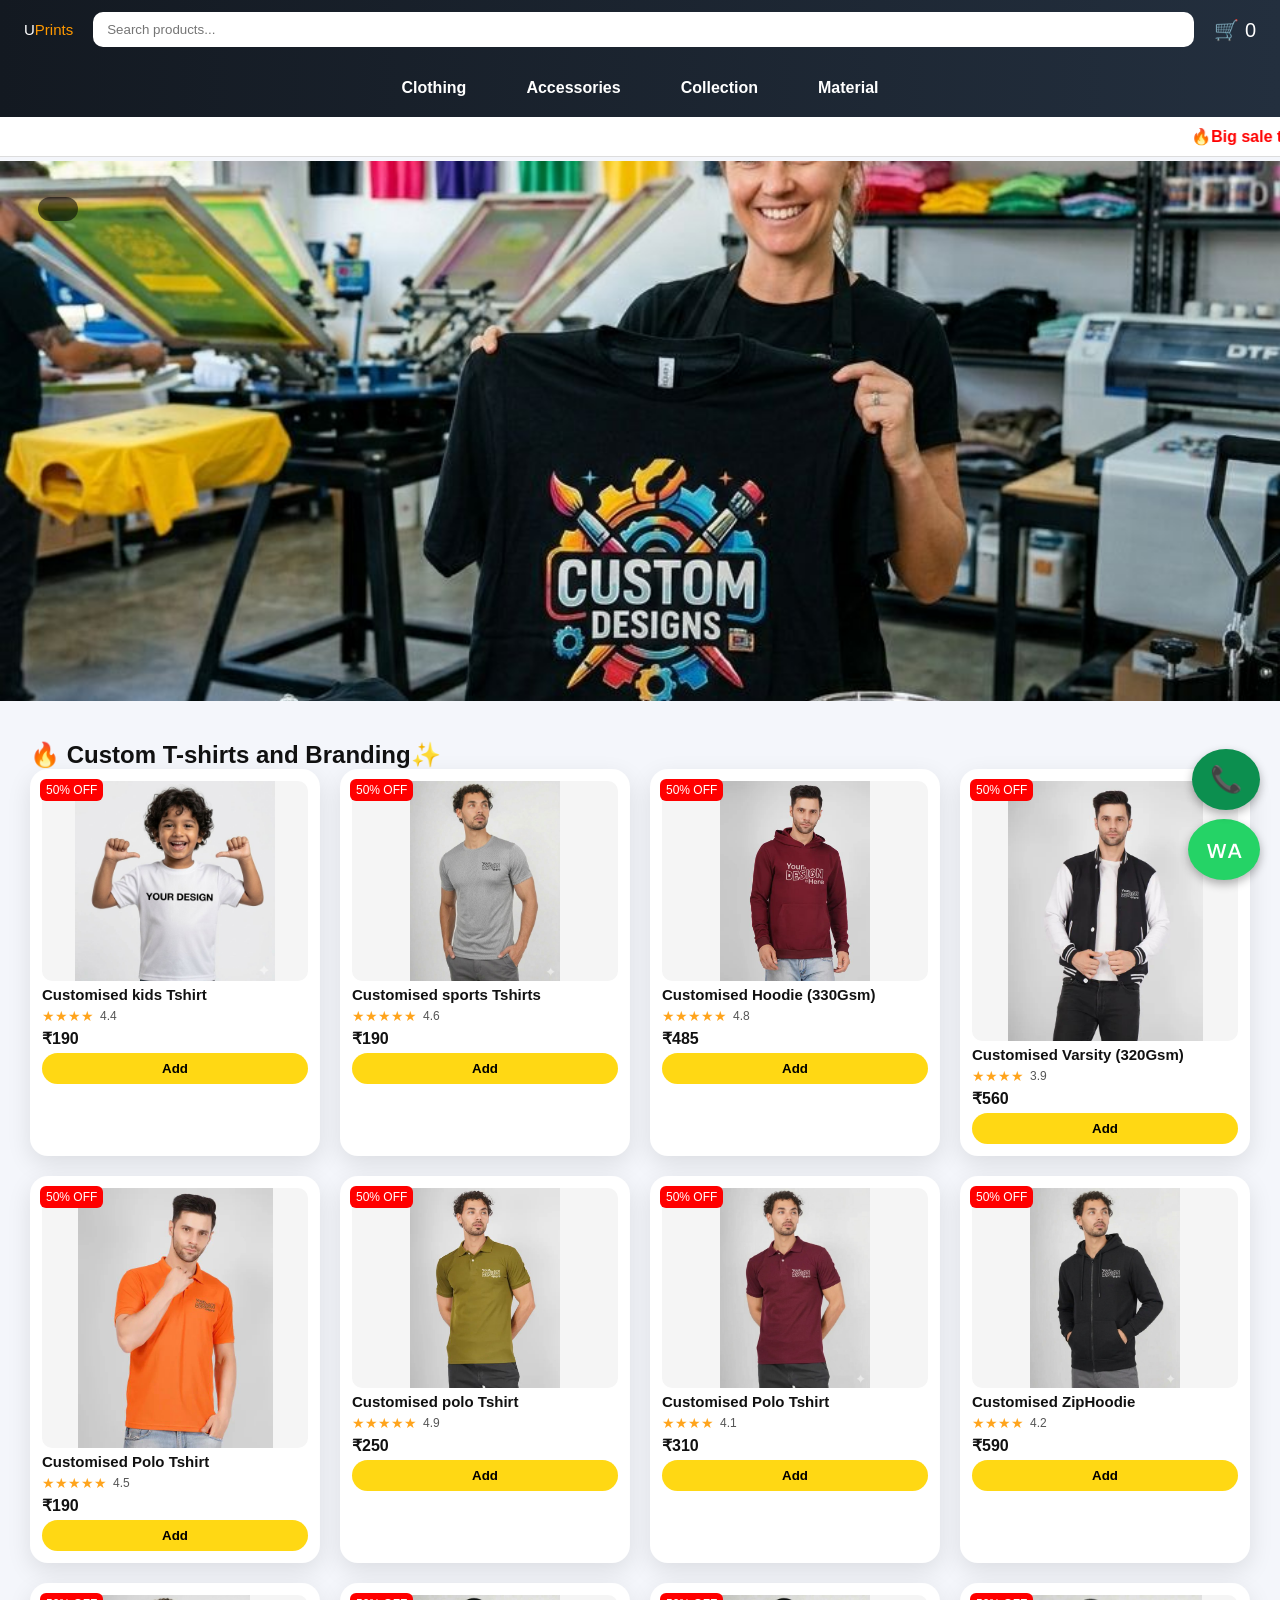
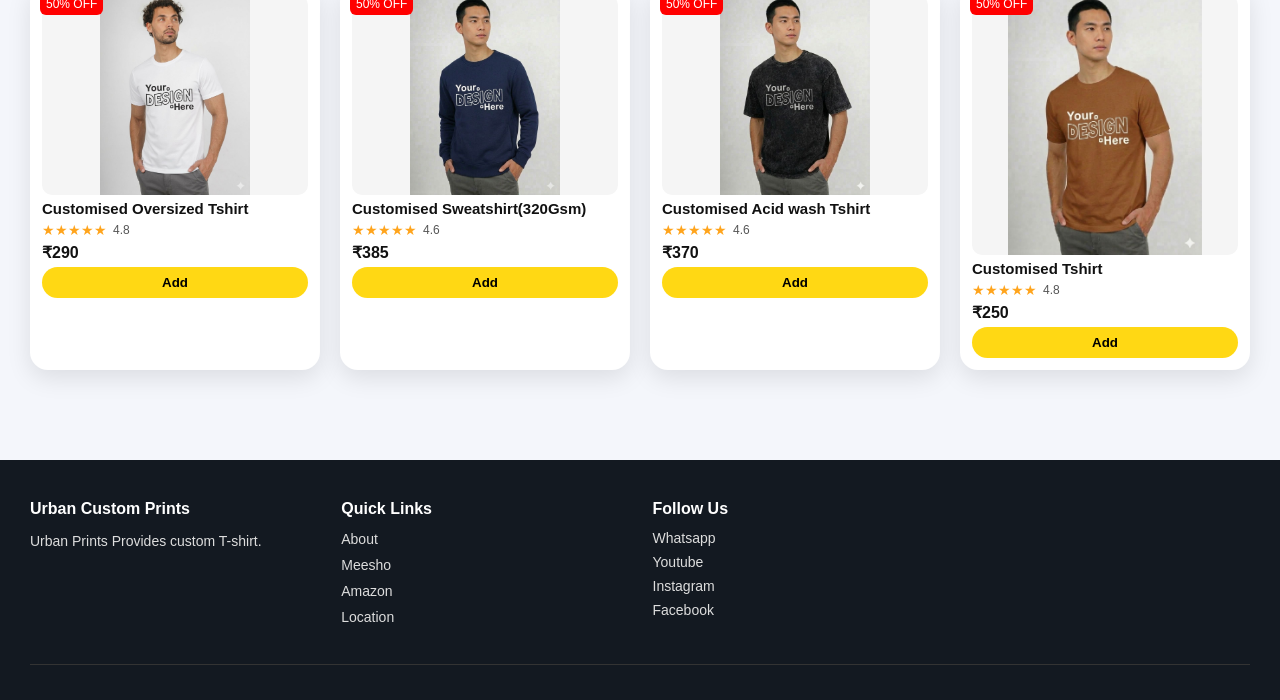
<file: index.html>
<!DOCTYPE html>
<html lang="en">
<head>
<meta charset="UTF-8">
<meta name="viewport" content="width=device-width, initial-scale=1.0">
    <meta name="description" content="Urban Custom prints offers custom t-shirt printing,hoodies, and personalized designs in sonipat.">
<title>Personalised T-shirts | customised T-shirts in sonipat| customised fabric, apparel printing, print on demand, customised mug, customised keychains | customised mousepad | printing on any material | dtf ,sublimation printing, screen printing, logo printing, branding</title>
<link rel="stylesheet" href="style.css">
</head>
<body>




<header class="navbar">
  <div class="logo">U<span>Prints</span></div>
  <input id="searchInput" placeholder="Search products..." onkeyup="searchProducts()">
  <a href="cart.html" class="nav-cart">🛒 <span id="cart-count">0</span></a>
</header>


<div class="nav">
   <a href="index.html">Clothing</a>
  <a href="accessories.html">Accessories</a>
  <a href="collection.html">Collection</a>
  <a href="rowmaterial.html">Material</a>
</div>


<marquee>
  <span style="margin-right:150px;color:red">🔥Big sale today🔥</span>
  <span style="margin-right:150px;color:black">Same day Delivery 📦 Delhi 🌏</span>
    <span style="margin-right:150px;color:black"> Printing on any Fabric and Material available 🌏</span>
</marquee>

<section class="slider">





     <div class="slide active">
    <img src="slide1.jpeg" alt="Urban custom Prints T-Shirt">
    <div class="caption"></div>
  </div>


</section>

<section id="productContainer" class="products">
<h1>🔥 Custom T-shirts and Branding✨</h1>
<div class="grid" id="productGrid"></div>
</section>








<!-- PRODUCT DETAIL MODAL -->
<div id="productModal" class="product-modal">
  <div class="modal-content">

    <span class="close-btn" onclick="closeModal()">Close</span>

    <div class="modal-img">
      <img id="modalImg">
    </div>

    <div class="modal-info">
      <h2 id="modalName"></h2>
      <div id="modalRating"></div>
      <h3 id="modalPrice"></h3>

      <p class="modal-desc">
       Description- Premium quality cotton custom printed designs! Perfect for branding, gifting, and personal style!
      </p>

      <button id="modalAddBtn">Add to Cart</button>
    </div>

  </div>
</div>






<!-- FLOATING CONTACT BUTTONS -->
<a href="https://wa.me/919991998866" target="_blank" class="float-whatsapp">ᴡᴀ</a>
<a href="tel:+919991998866" class="float-call">📞</a>




<footer class="site-footer">
  <div class="footer-container">
    <div class="footer-box">
      <h3>Urban Custom Prints</h3>
      <p>Urban Prints Provides custom T-shirt. </p>
    </div>

    <div class="footer-box">
      <h3>Quick Links</h3>
      <ul>
        <li><a href="About.html">About</a></li>
        <li><a href="https://www.meesho.com/UrbanPrintss?_ms=3.0.1">Meesho</a></li>
        <li><a href="https://www.amazon.in/gp/product/B0GK2HJQ3X/ref=cx_skuctr_share_ls_srb?smid=A45DK4HN65GZS&tag=ShopReferral_3434ea63-6953-4221-9501-7058d91f82ff">Amazon</a></li>
          <li><a href="https://maps.app.goo.gl/UDJjPohv8iN2AVJQ6?g_st=ic">Location</a></li>
      </ul>
    </div>
    <div class="footer-box">
      <h3>Follow Us</h3>
      <div class="social-links">
           <a href="https://wa.me/message/7JO4LKER7DJSK1">Whatsapp</a>
           <a href="https://youtube.com/@urbanprint.attire?si=tyHk4YVnBEmaBC1k">Youtube</a>
        <a href="https://www.instagram.com/urbanprintsofficial?igsh=ZzY4M255aTJyaTEx&utm_source=qr">Instagram</a>
        <a href="https://www.facebook.com/share/1DU2HLZ1Hp/?mibextid=wwXIfr">Facebook</a>
      </div>
    </div>
  </div>
  <div class="footer-bottom"></div>
</footer>

<script>
const items = [

    ["Customised kids Tshirt",190,"image42.jpeg"],
     [" Customised sports Tshirts ",190,"image52.jpeg"],
      [" Customised Hoodie (330Gsm) ", 485,"image54.jpeg"],
     [" Customised Varsity (320Gsm) ", 560,"image55.jpeg"],
     [" Customised Polo Tshirt ",190,"image56.jpeg"],
      [" Customised polo Tshirt", 250,"image57.jpeg"],
     [" Customised Polo Tshirt", 310,"image58.jpeg"],
     [" Customised ZipHoodie",590,"image59.jpeg"],

     [" Customised Oversized Tshirt  ", 290,"image61.jpeg"],
     [" Customised Sweatshirt(320Gsm) ",385,"image62.jpeg"],
      [" Customised Acid wash Tshirt ",370,"image63.jpeg"],
     ["Customised Tshirt ", 250,"image64.jpeg"],

];

const grid = document.getElementById("productGrid");

items.forEach((p, index) => {

  /* 🔥 PERFECT COLLAGE PATTERN */
  const cycle = index % 8;
  const isBig =
    cycle === 3 || cycle === 4;

  const div = document.createElement("div");
  div.className = isBig ? "product big" : "product";

  let rating = (Math.random() * (5 - 3.6) + 3.6).toFixed(1);
  let stars = "★★★★★".slice(0, Math.round(rating));

 div.innerHTML = `
  <div class="product-badge">50% OFF</div>

 <div class="product-img" onclick="openProduct('${p[0]}',${p[1]},'${p[2]}','${stars}',${rating})">
<img src="${p[2]}" alt="${p[0]}">
</div>

  <div class="product-details">
    <h4>${p[0]}</h4>

    <div class="rating">
      <span class="stars">${stars}</span>
      <span class="rating-number">${rating}</span>
    </div>

    <div class="price">₹${p[1]}</div>

    <button onclick="addToCart('${p[0]}',${p[1]},this)">Add</button>
  </div>
`;

  grid.appendChild(div);
});

/* CART + SEARCH + SLIDER (UNCHANGED) */
let cart = JSON.parse(localStorage.getItem("cart")) || [];

function addToCart(name, price, btn){
  let item = cart.find(i=>i.name===name);
  item ? item.qty++ : cart.push({name,price,qty:1});
  localStorage.setItem("cart",JSON.stringify(cart));
  updateCartCount();
  btn.innerText="Added ✓";
  setTimeout(()=>btn.innerText="Add",700);
}

function updateCartCount(){
  document.getElementById("cart-count").innerText =
  cart.reduce((s,i)=>s+i.qty,0);
}
updateCartCount();

function searchProducts(){
  let v=searchInput.value.toLowerCase();
  document.querySelectorAll(".product").forEach(p=>{
    p.style.display=p.innerText.toLowerCase().includes(v)?"flex":"none";
  });
}

function scrollToProducts(){
  productContainer.scrollIntoView({behavior:"smooth"});
}

let slides=document.querySelectorAll(".slide"),i=0;
setInterval(()=>{
slides[i].classList.remove("active");
i=(i+1)%slides.length;
slides[i].classList.add("active");
},3500);







    function openProduct(name, price, img, stars, rating){

document.getElementById("productModal").style.display = "flex";

document.getElementById("modalName").innerText = name;
document.getElementById("modalPrice").innerText = "₹" + price;
document.getElementById("modalImg").src = img;

document.getElementById("modalRating").innerHTML =
`<span style="color:gold">${stars}</span> (${rating})`;

document.getElementById("modalAddBtn").onclick = function(){
addToCart(name,price,this);
};

}

function closeModal(){
document.getElementById("productModal").style.display = "none";
}
</script>

</body>
</html>
</file>
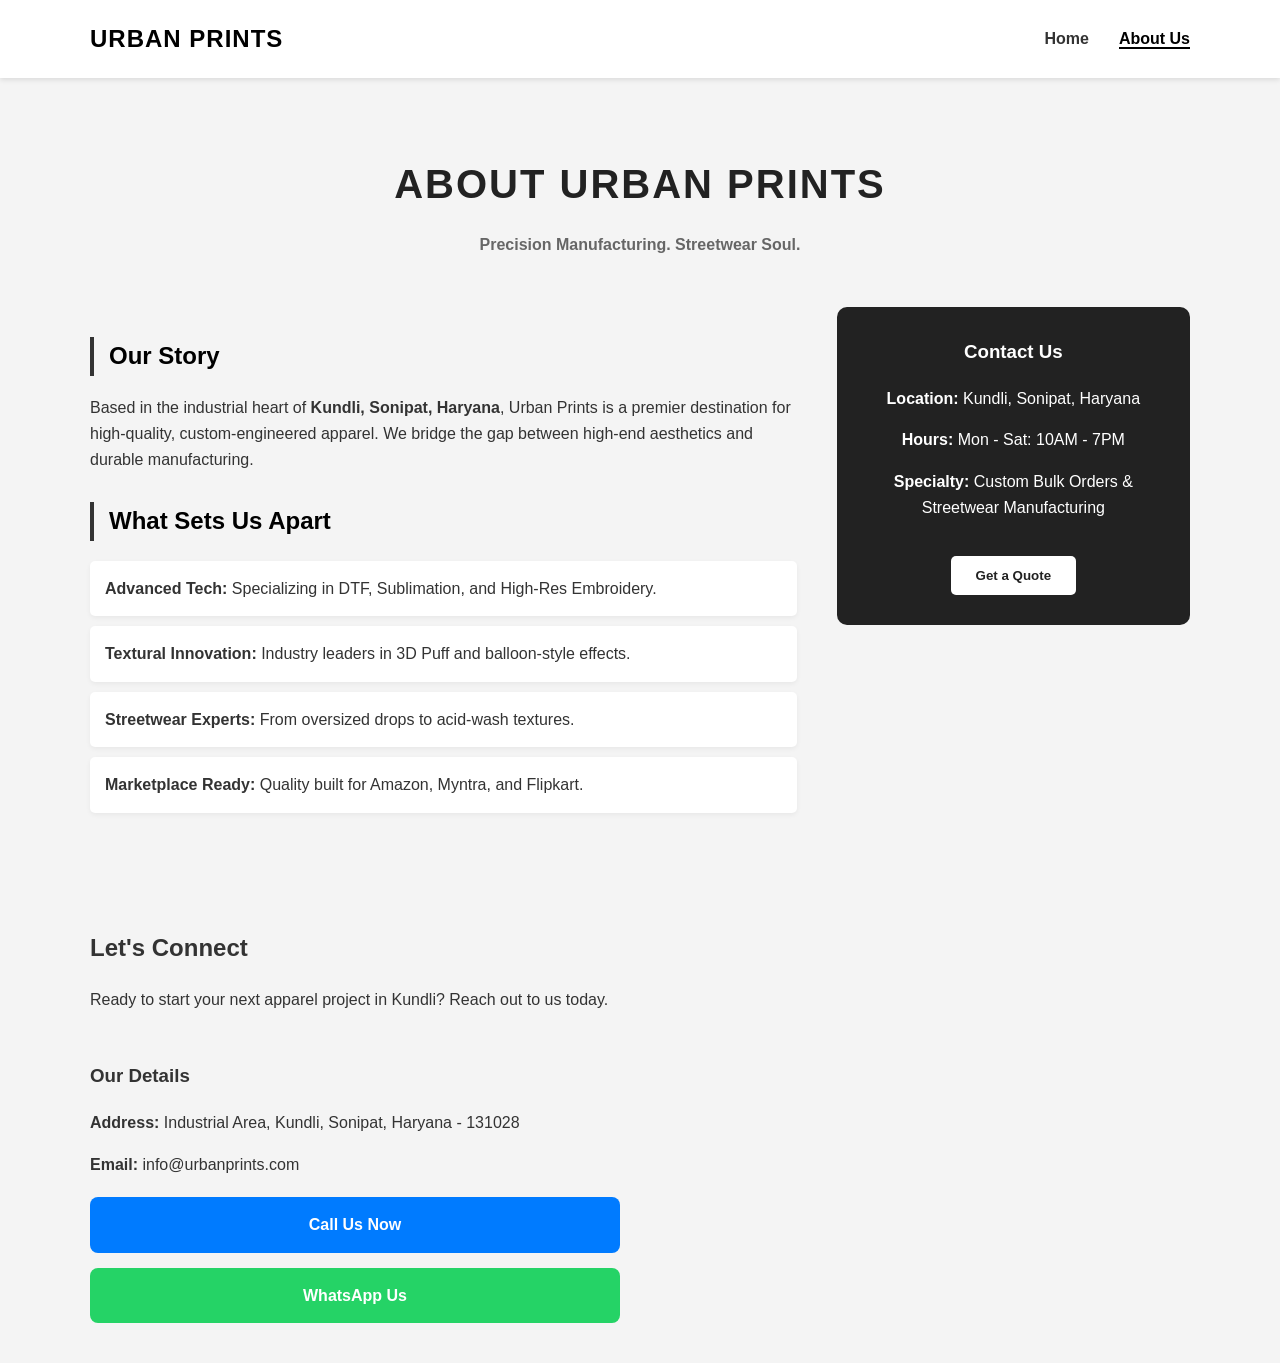
<file: About.html>
<!DOCTYPE html>
<html lang="en">
<head>
    <meta charset="UTF-8">
    <meta name="viewport" content="width=device-width, initial-scale=1.0">
    <title>About Us | Urban Prints</title>
    <link rel="stylesheet" href="about.css">
</head>
<body>

<nav class="navbar">
    <div class="nav-container">
        <a href="#" class="logo">URBAN PRINTS</a>
        <ul class="nav-menu">
            <li><a href="index.html">Home</a></li>
            <li><a href="#" class="active">About Us</a></li>
        </ul>
    </div>
</nav>

    <section class="about-section">
        <div class="container">
            <h1>About Urban Prints</h1>
            <p class="subtitle">Precision Manufacturing. Streetwear Soul.</p>

            <div class="content-grid">
                <div class="text-content">
                    <h2>Our Story</h2>
                    <p>Based in the industrial heart of <strong>Kundli, Sonipat, Haryana</strong>, Urban Prints is a premier destination for high-quality, custom-engineered apparel. We bridge the gap between high-end aesthetics and durable manufacturing.</p>

                    <h2>What Sets Us Apart</h2>
                    <ul>
                        <li><strong>Advanced Tech:</strong> Specializing in DTF, Sublimation, and High-Res Embroidery.</li>
                        <li><strong>Textural Innovation:</strong> Industry leaders in 3D Puff and balloon-style effects.</li>
                        <li><strong>Streetwear Experts:</strong> From oversized drops to acid-wash textures.</li>
                        <li><strong>Marketplace Ready:</strong> Quality built for Amazon, Myntra, and Flipkart.</li>
                    </ul>
                </div>

                <div class="contact-box">
                    <h3>Contact Us</h3>
                    <p><strong>Location:</strong> Kundli, Sonipat, Haryana</p>
                    <p><strong>Hours:</strong> Mon - Sat: 10AM - 7PM</p>
                    <p><strong>Specialty:</strong> Custom Bulk Orders & Streetwear Manufacturing</p>
                    <button class="btn">Get a Quote</button>
                </div>
            </div>
        </div>
    </section>
<section class="contact-page">
    <div class="container">
        <h1>Let's Connect</h1>
        <p>Ready to start your next apparel project in Kundli? Reach out to us today.</p>

        <div class="contact-grid">
            <div class="contact-info">
                <h3>Our Details</h3>
                <p><strong>Address:</strong> Industrial Area, Kundli, Sonipat, Haryana - 131028</p>
                <p><strong>Email:</strong> info@urbanprints.com</p>

                <div class="action-buttons">
                    <a href="tel:+91" class="btn-call">Call Us Now</a>

                    <a href="https://wa.me/91XXXXXXXXXX?text=Hi%20Urban%20Prints,%20I%20would%20like%20to%20inquire%20about%20printing."
                       target="_blank" class="btn-whatsapp">WhatsApp Us</a>
                </div>
            </div>

        </div>
    </div>
</section>

</body>
</html>
</file>
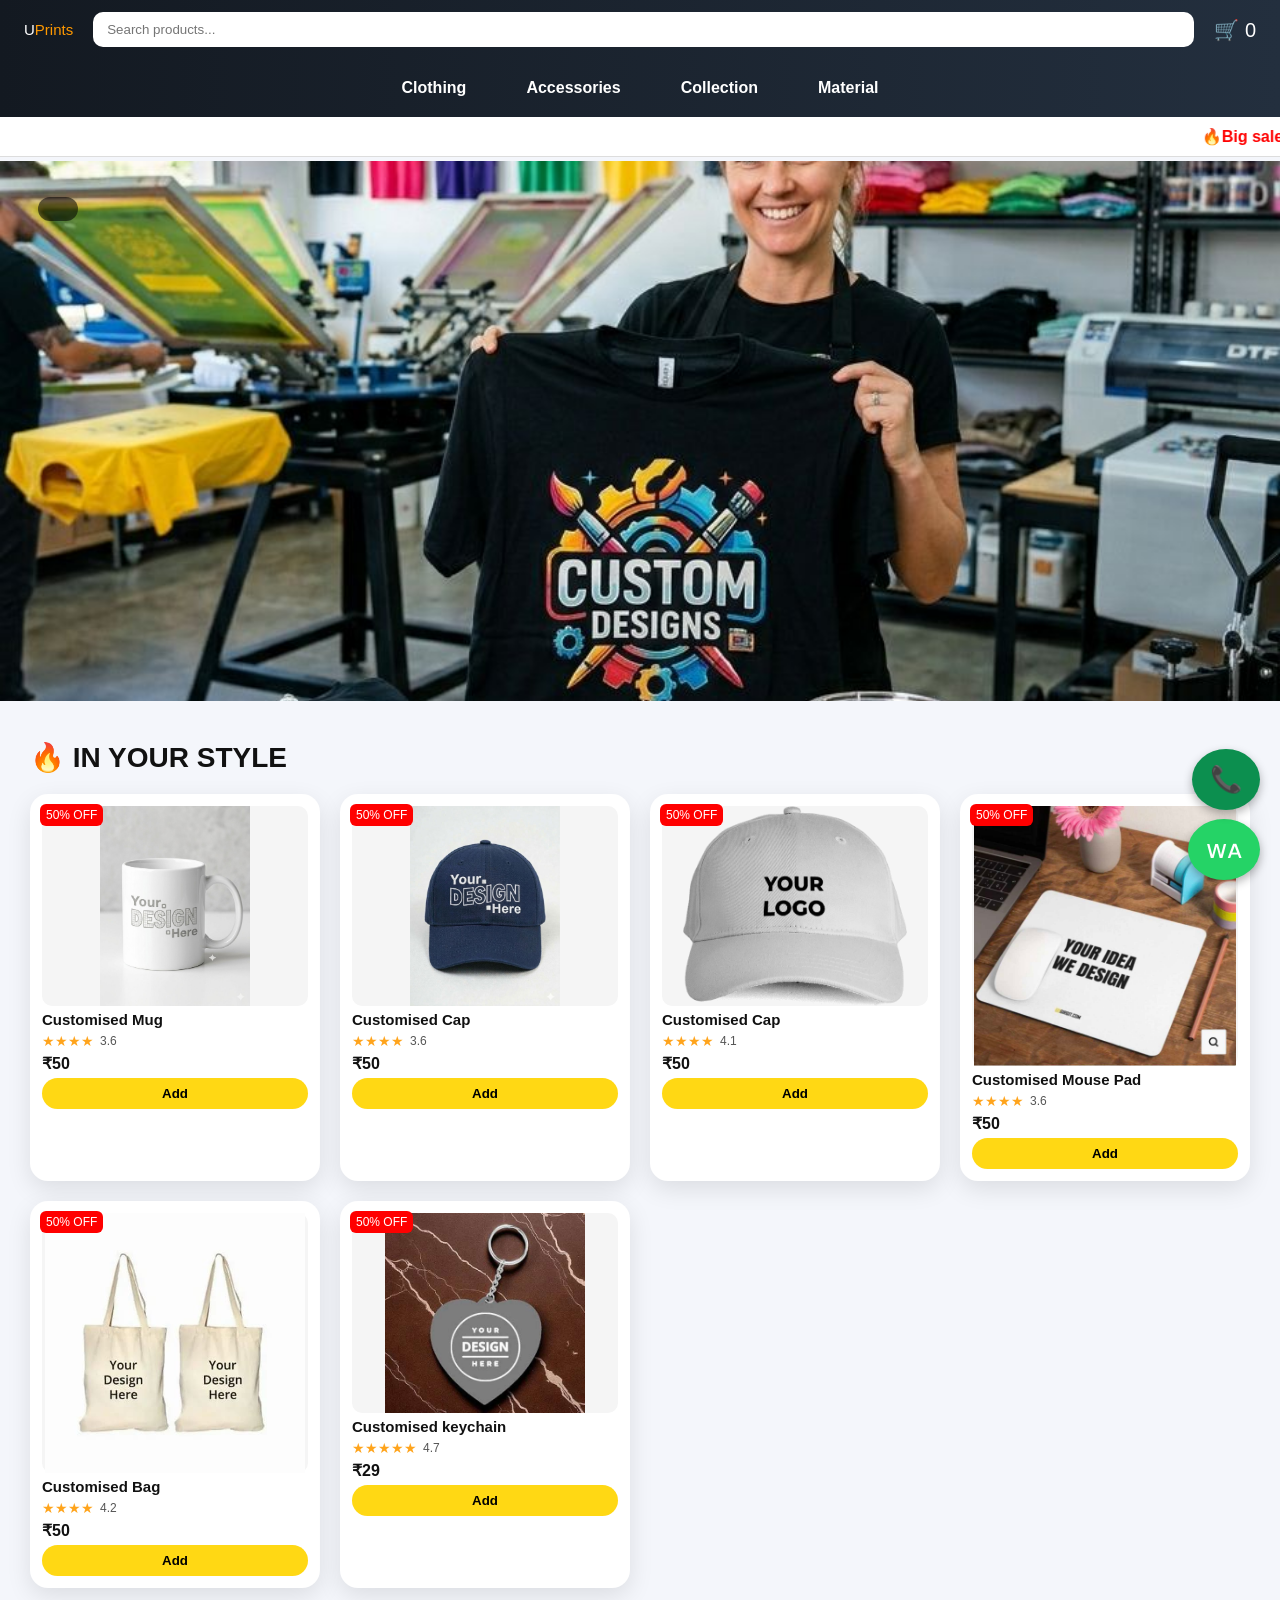
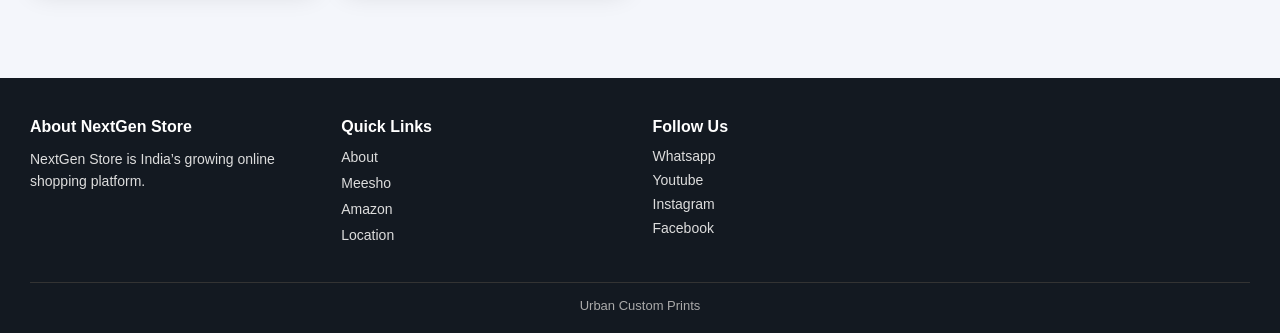
<file: accessories.html>
<!DOCTYPE html>
<html lang="en">
<head>
<meta charset="UTF-8">
<meta name="viewport" content="width=device-width, initial-scale=1.0">
    <meta name="description" content="Urban Custom prints offers custom t-shirt printing,hoodies, and personalized designs in sonipat.">
<title>personalised Tshirts, customised Tshirts, customised fabric, apparel printing, print on demand, customised mug, customised keychains, customised mousepad, printing on any material, dtf ,sublimation printing, screen printing, logo printing, branding</title>
<link rel="stylesheet" href="style.css">
</head>
<body>




<header class="navbar">
  <div class="logo">U<span>Prints</span></div>
  <input id="searchInput" placeholder="Search products..." onkeyup="searchProducts()">
  <a href="cart.html" class="nav-cart">🛒 <span id="cart-count">0</span></a>
</header>


<div class="nav">
   <a href="index.html">Clothing</a>
  <a href="accessories.html">Accessories</a>
  <a href="collection.html">Collection</a>
  <a href="rowmaterial.html">Material</a>
</div>


<marquee>
   <span style="margin-right:150px;color:red">🔥Big sale today🔥</span>
  <span style="margin-right:150px;color:black">Same day Delivery 📦 Delhi 🌏</span>
    <span style="margin-right:150px;color:black"> Printing on any Fabric and Material available 🌏</span>
</marquee>

<section class="slider">


     <div class="slide active">
    <img src="slide1.jpeg">
    <div class="caption"></div>
  </div>


</section>

<section id="productContainer" class="products">
<h2>🔥 IN YOUR STYLE</h2>
<div class="grid" id="productGrid"></div>
</section>








<!-- PRODUCT DETAIL MODAL -->
<div id="productModal" class="product-modal">
  <div class="modal-content">

    <span class="close-btn" onclick="closeModal()">Close</span>

    <div class="modal-img" alt="Urban custom Prints T-Shirt">
      <img id="modalImg">
    </div>

    <div class="modal-info">
      <h2 id="modalName"></h2>
      <div id="modalRating"></div>
      <h3 id="modalPrice"></h3>

      <p class="modal-desc">
        Premium quality custom printed product.
        Perfect for branding, gifting, and personal style.
      </p>

      <button id="modalAddBtn">Add to Cart</button>
    </div>

  </div>
</div>







<!-- FLOATING CONTACT BUTTONS -->
<a href="https://wa.me/919991998866" target="_blank" class="float-whatsapp">ᴡᴀ</a>
<a href="tel:+919991998866" class="float-call">📞</a>




<footer class="site-footer">
  <div class="footer-container">
    <div class="footer-box">
      <h3>About NextGen Store</h3>
      <p>NextGen Store is India’s growing online shopping platform.</p>
    </div>

    <div class="footer-box">
      <h3>Quick Links</h3>
      <ul>
        <li><a href="About.html">About</a></li>
        <li><a href="https://www.meesho.com/UrbanPrintss?_ms=3.0.1">Meesho</a></li>
        <li><a href="https://www.amazon.in/gp/product/B0GK2HJQ3X/ref=cx_skuctr_share_ls_srb?smid=A45DK4HN65GZS&tag=ShopReferral_3434ea63-6953-4221-9501-7058d91f82ff">Amazon</a></li>
     <li><a href="https://maps.app.goo.gl/UDJjPohv8iN2AVJQ6?g_st=ic">Location</a></li>
      </ul>
    </div>
    <div class="footer-box">
      <h3>Follow Us</h3>
      <div class="social-links">
           <a href="https://wa.me/message/7JO4LKER7DJSK1">Whatsapp</a>
           <a href="https://youtube.com/@urbanprint.attire?si=tyHk4YVnBEmaBC1k">Youtube</a>
        <a href="https://www.instagram.com/urbanprintsofficial?igsh=ZzY4M255aTJyaTEx&utm_source=qr">Instagram</a>
        <a href="https://www.facebook.com/share/1DU2HLZ1Hp/?mibextid=wwXIfr">Facebook</a>
      </div>
    </div>
  </div>
  <div class="footer-bottom">Urban Custom Prints</div>
</footer>

<script>
const items = [
    ["Customised Mug",50, "access1.jpeg"],
    ["Customised Cap",50, "access2.jpeg"],
    ["Customised Cap",50, "access3.PNG"],
    ["Customised Mouse Pad",50, "access11.jpg"],
    ["Customised Bag ",50, "access12.jpg"],
    ["Customised keychain",29, "access13.jpg"],


];

const grid = document.getElementById("productGrid");

items.forEach((p, index) => {

  /* 🔥 PERFECT COLLAGE PATTERN */
  const cycle = index % 8;
  const isBig =
    cycle === 3 || cycle === 4;

  const div = document.createElement("div");
  div.className = isBig ? "product big" : "product";

  let rating = (Math.random() * (5 - 3.6) + 3.6).toFixed(1);
  let stars = "★★★★★".slice(0, Math.round(rating));

 div.innerHTML = `
  <div class="product-badge">50% OFF</div>

 <div class="product-img" onclick="openProduct('${p[0]}',${p[1]},'${p[2]}','${stars}',${rating})">
<img src="${p[2]}" alt="${p[0]}">
</div>

  <div class="product-details">
    <h4>${p[0]}</h4>

    <div class="rating">
      <span class="stars">${stars}</span>
      <span class="rating-number">${rating}</span>
    </div>

    <div class="price">₹${p[1]}</div>

    <button onclick="addToCart('${p[0]}',${p[1]},this)">Add</button>
  </div>
`;

  grid.appendChild(div);
});

/* CART + SEARCH + SLIDER (UNCHANGED) */
let cart = JSON.parse(localStorage.getItem("cart")) || [];

function addToCart(name, price, btn){
  let item = cart.find(i=>i.name===name);
  item ? item.qty++ : cart.push({name,price,qty:1});
  localStorage.setItem("cart",JSON.stringify(cart));
  updateCartCount();
  btn.innerText="Added ✓";
  setTimeout(()=>btn.innerText="Add",700);
}

function updateCartCount(){
  document.getElementById("cart-count").innerText =
  cart.reduce((s,i)=>s+i.qty,0);
}
updateCartCount();

function searchProducts(){
  let v=searchInput.value.toLowerCase();
  document.querySelectorAll(".product").forEach(p=>{
    p.style.display=p.innerText.toLowerCase().includes(v)?"flex":"none";
  });
}

function scrollToProducts(){
  productContainer.scrollIntoView({behavior:"smooth"});
}

let slides=document.querySelectorAll(".slide"),i=0;
setInterval(()=>{
slides[i].classList.remove("active");
i=(i+1)%slides.length;
slides[i].classList.add("active");
},3500);







    function openProduct(name, price, img, stars, rating){

document.getElementById("productModal").style.display = "flex";

document.getElementById("modalName").innerText = name;
document.getElementById("modalPrice").innerText = "₹" + price;
document.getElementById("modalImg").src = img;

document.getElementById("modalRating").innerHTML =
`<span style="color:gold">${stars}</span> (${rating})`;

document.getElementById("modalAddBtn").onclick = function(){
addToCart(name,price,this);
};

}

function closeModal(){
document.getElementById("productModal").style.display = "none";
}
</script>

</body>
</html>
</file>
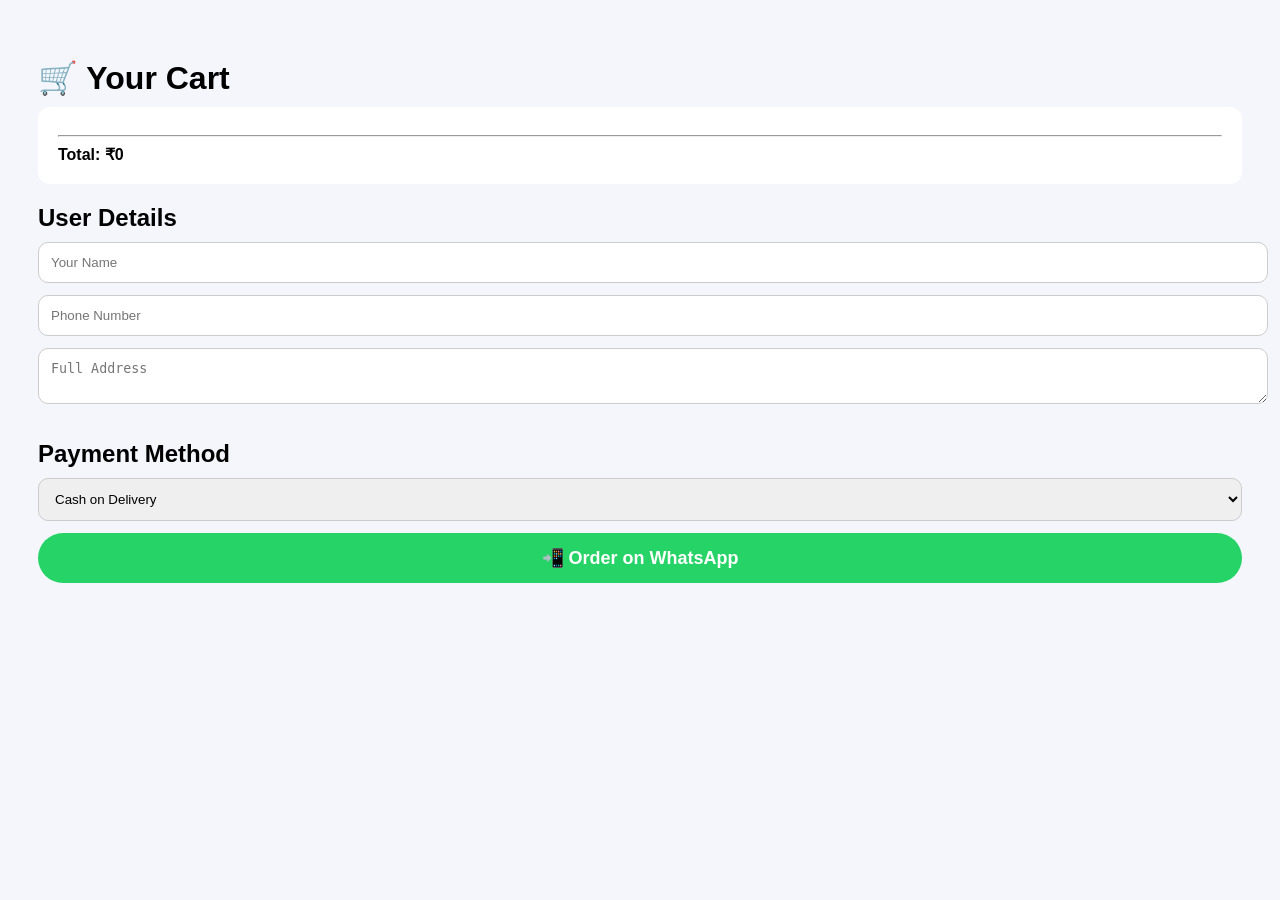
<file: cart.html>
<!DOCTYPE html>
<html lang="en">
<head>
<meta charset="UTF-8">
   <meta name="viewport" content="width=device-width, initial-scale=1.0">
<title>Your Cart</title>
<link rel="stylesheet" href="cart.css">
</head>
<body>

<h1>🛒 Your Cart</h1>

<div id="cartItems"></div>

<h2>User Details</h2>

<input id="name" placeholder="Your Name">
<input id="phone" placeholder="Phone Number">
<textarea id="address" placeholder="Full Address"></textarea>

<h2>Payment Method</h2>
<select id="payment">
  <option>Cash on Delivery</option>
  <option>UPI</option>
  <option>Bank Transfer</option>
</select>

<button onclick="orderWhatsApp()">📲 Order on WhatsApp</button>

<script >
let cart = JSON.parse(localStorage.getItem("cart")) || [];
cart = cart.filter(i => i && i.name && i.price && i.qty);
localStorage.setItem("cart", JSON.stringify(cart));



let box = document.getElementById("cartItems");

let total = 0;
box.innerHTML = "";

cart.forEach(i=>{
  if(!i.name || !i.price || !i.qty) return; // 🔥 IMPORTANT SAFETY

  let itemTotal = i.price * i.qty;
  total += itemTotal;

  box.innerHTML += `
  <div class="cart-item">
    <span>${i.name}</span>

    <div>
      <button onclick="changeQty('${i.name}', -1)">−</button>
      <b>${i.qty}</b>
      <button onclick="changeQty('${i.name}', 1)">+</button>
      <button onclick="removeItem('${i.name}')">❌</button>
    </div>

    <span>₹${itemTotal}</span>
  </div>`;

});

box.innerHTML += `<hr><b>Total: ₹${total}</b>`;


function orderWhatsApp(){
  let name = document.getElementById("name").value;
  let phone = document.getElementById("phone").value;
  let address = document.getElementById("address").value;
  let payment = document.getElementById("payment").value;

  if(!name || !phone || !address){
    alert("Please fill all details");
    return;
  }

  let msg = `🛒 *New Order* %0A
👤 Name: ${name}%0A
📞 Phone: ${phone}%0A
🏠 Address: ${address}%0A
💳 Payment: ${payment}%0A%0A`;

  cart.forEach(i=>{
    msg += `• ${i.name} × ${i.qty} = ₹${i.price*i.qty}%0A`;
  });

  msg += `%0A💰 *Total: ₹${total}*`;

  window.open(`Https://wa.me/919991998866?text=${msg}`,"_blank");
}
    function changeQty(name, delta){
  let item = cart.find(i => i.name === name);
  if(!item) return;

  item.qty += delta;

  if(item.qty <= 0){
    cart = cart.filter(i => i.name !== name);
  }

  localStorage.setItem("cart", JSON.stringify(cart));
  location.reload();
}

function removeItem(name){
  cart = cart.filter(i => i.name !== name);
  localStorage.setItem("cart", JSON.stringify(cart));
  location.reload();
}

</script>
</body>
</html>
</file>
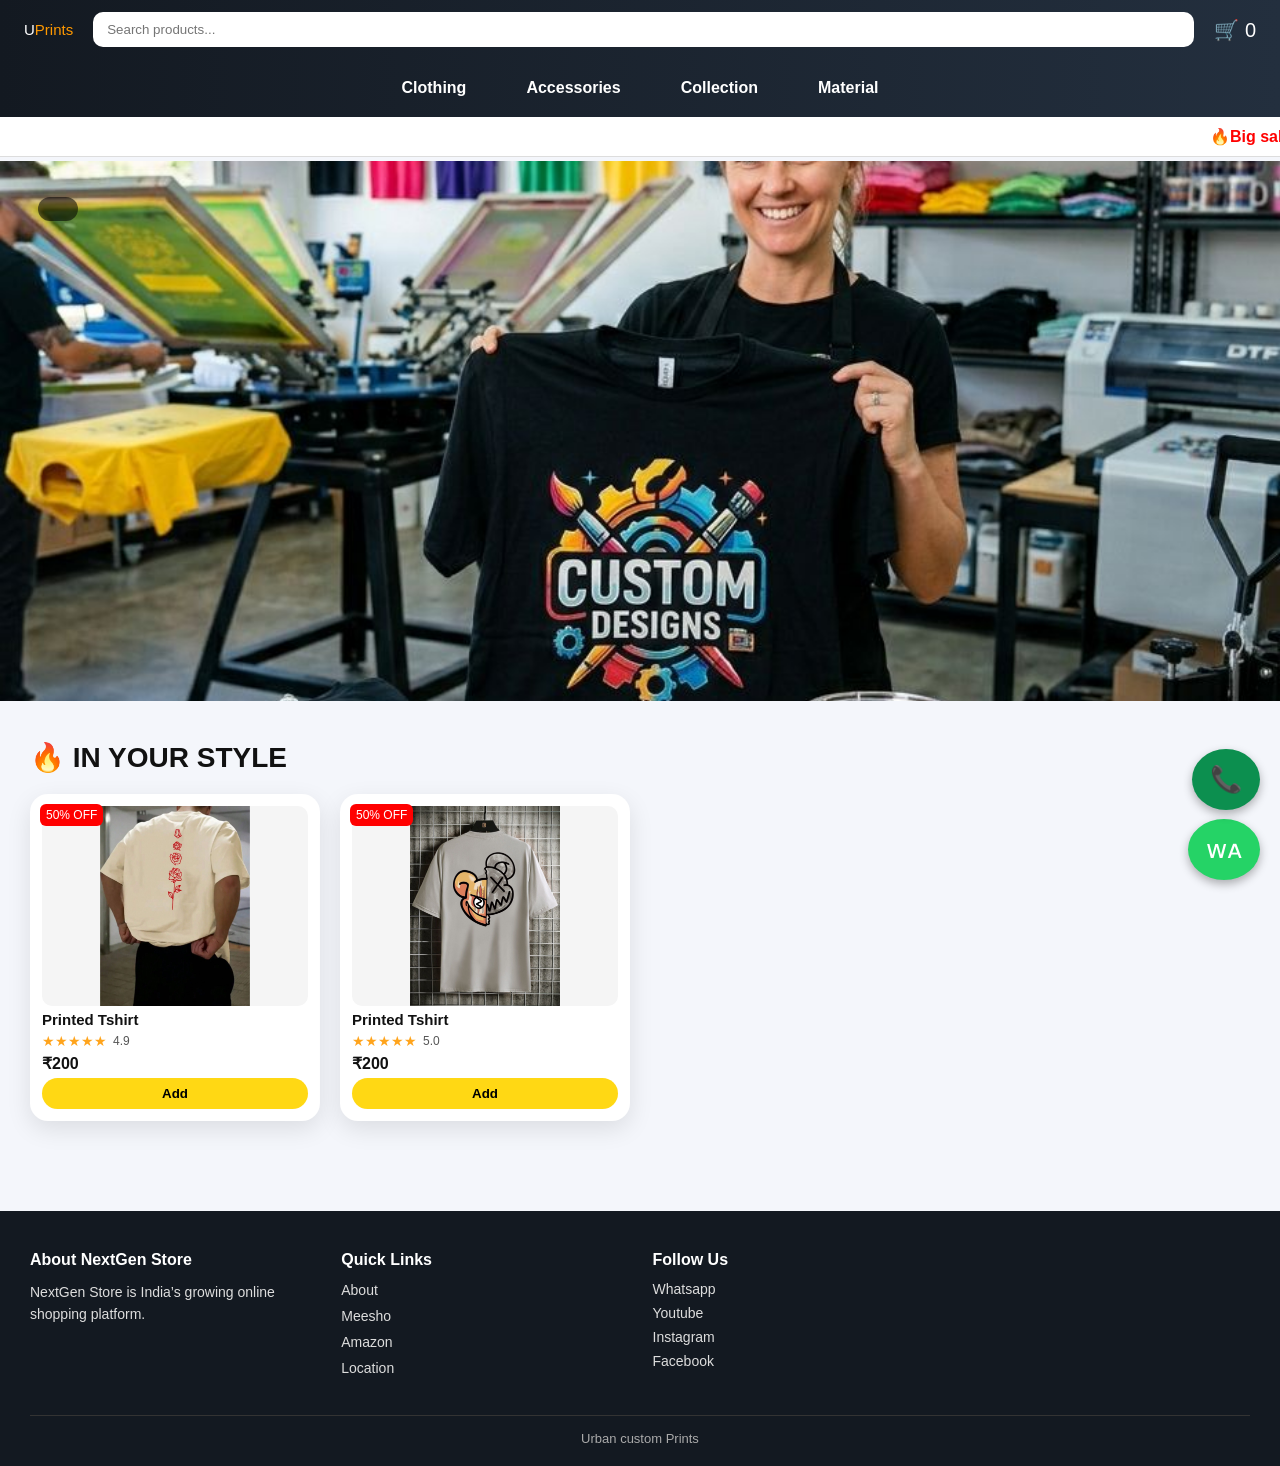
<file: collection.html>
<!DOCTYPE html>
<html lang="en">
<head>
<meta charset="UTF-8">
<meta name="viewport" content="width=device-width, initial-scale=1.0">
    <meta name="description" content="Urban Custom prints offers custom t-shirt printing,hoodies, and personalized designs in sonipat.">
<title>personalised Tshirts, customised Tshirts, customised fabric, apparel printing, print on demand, customised mug, customised keychains, customised mousepad, printing on any material, dtf ,sublimation printing, screen printing, logo printing, branding</title>
<link rel="stylesheet" href="style.css">
</head>
<body>




<header class="navbar">
  <div class="logo">U<span>Prints</span></div>
  <input id="searchInput" placeholder="Search products..." onkeyup="searchProducts()">
  <a href="cart.html" class="nav-cart">🛒 <span id="cart-count">0</span></a>
</header>


<div class="nav">
   <a href="index.html">Clothing</a>
  <a href="accessories.html">Accessories</a>
  <a href="collection.html">Collection</a>
  <a href="rowmaterial.html">Material</a>
</div>


<marquee>
  <span style="margin-right:150px;color:red">🔥Big sale today🔥</span>
  <span style="margin-right:150px;color:black">Same day Delivery 📦 Delhi 🌏</span>
    <span style="margin-right:150px;color:black"> Printing on any Fabric and Material available 🌏</span>
</marquee>

<section class="slider">






     <div class="slide active">
    <img src="slide1.jpeg" alt="Urban custom Prints T-Shirt">
    <div class="caption"></div>
  </div>


</section>

<section id="productContainer" class="products">
<h2>🔥 IN YOUR STYLE</h2>
<div class="grid" id="productGrid"></div>
</section>








<!-- PRODUCT DETAIL MODAL -->
<div id="productModal" class="product-modal">
  <div class="modal-content">

    <span class="close-btn" onclick="closeModal()">Close</span>

    <div class="modal-img">
      <img id="modalImg">
    </div>

    <div class="modal-info">
      <h2 id="modalName"></h2>
      <div id="modalRating"></div>
      <h3 id="modalPrice"></h3>

      <p class="modal-desc">
        Premium quality custom printed product.
        Perfect for branding, gifting, and personal style.
      </p>

      <button id="modalAddBtn">Add to Cart</button>
    </div>

  </div>
</div>






<!-- FLOATING CONTACT BUTTONS -->
<a href="https://wa.me/919991998866" target="_blank" class="float-whatsapp">ᴡᴀ</a>
<a href="tel:+919991998866" class="float-call">📞</a>





<footer class="site-footer">
  <div class="footer-container">
    <div class="footer-box">
      <h3>About NextGen Store</h3>
      <p>NextGen Store is India’s growing online shopping platform.</p>
    </div>

    <div class="footer-box">
      <h3>Quick Links</h3>
      <ul>
        <li><a href="About.html">About</a></li>
        <li><a href="https://www.meesho.com/UrbanPrintss?_ms=3.0.1">Meesho</a></li>
        <li><a href="https://www.amazon.in/gp/product/B0GK2HJQ3X/ref=cx_skuctr_share_ls_srb?smid=A45DK4HN65GZS&tag=ShopReferral_3434ea63-6953-4221-9501-7058d91f82ff">Amazon</a></li>
     <li><a href="https://maps.app.goo.gl/UDJjPohv8iN2AVJQ6?g_st=ic">Location</a></li>
      </ul>
    </div>
    <div class="footer-box">
      <h3>Follow Us</h3>
      <div class="social-links">
           <a href="https://wa.me/message/7JO4LKER7DJSK1">Whatsapp</a>
           <a href="https://youtube.com/@urbanprint.attire?si=tyHk4YVnBEmaBC1k">Youtube</a>
       <a href="https://www.instagram.com/urbanprintsofficial?igsh=ZzY4M255aTJyaTEx&utm_source=qr">Instagram</a>
        <a href="https://www.facebook.com/share/1DU2HLZ1Hp/?mibextid=wwXIfr">Facebook</a>
      </div>
    </div>
  </div>
  <div class="footer-bottom">Urban custom Prints</div>
</footer>

<script>
const items = [
    ["Printed Tshirt",200, "collection1.jpeg"],
     ["Printed Tshirt",200, "collection2.jpeg"],

];

const grid = document.getElementById("productGrid");

items.forEach((p, index) => {

  /* 🔥 PERFECT COLLAGE PATTERN */
  const cycle = index % 8;
  const isBig =
    cycle === 3 || cycle === 4;

  const div = document.createElement("div");
  div.className = isBig ? "product big" : "product";

  let rating = (Math.random() * (5 - 3.6) + 3.6).toFixed(1);
  let stars = "★★★★★".slice(0, Math.round(rating));

 div.innerHTML = `
  <div class="product-badge">50% OFF</div>

 <div class="product-img" onclick="openProduct('${p[0]}',${p[1]},'${p[2]}','${stars}',${rating})">
<img src="${p[2]}" alt="${p[0]}">
</div>

  <div class="product-details">
    <h4>${p[0]}</h4>

    <div class="rating">
      <span class="stars">${stars}</span>
      <span class="rating-number">${rating}</span>
    </div>

    <div class="price">₹${p[1]}</div>

    <button onclick="addToCart('${p[0]}',${p[1]},this)">Add</button>
  </div>
`;

  grid.appendChild(div);
});

/* CART + SEARCH + SLIDER (UNCHANGED) */
let cart = JSON.parse(localStorage.getItem("cart")) || [];

function addToCart(name, price, btn){
  let item = cart.find(i=>i.name===name);
  item ? item.qty++ : cart.push({name,price,qty:1});
  localStorage.setItem("cart",JSON.stringify(cart));
  updateCartCount();
  btn.innerText="Added ✓";
  setTimeout(()=>btn.innerText="Add",700);
}

function updateCartCount(){
  document.getElementById("cart-count").innerText =
  cart.reduce((s,i)=>s+i.qty,0);
}
updateCartCount();

function searchProducts(){
  let v=searchInput.value.toLowerCase();
  document.querySelectorAll(".product").forEach(p=>{
    p.style.display=p.innerText.toLowerCase().includes(v)?"flex":"none";
  });
}

function scrollToProducts(){
  productContainer.scrollIntoView({behavior:"smooth"});
}

let slides=document.querySelectorAll(".slide"),i=0;
setInterval(()=>{
slides[i].classList.remove("active");
i=(i+1)%slides.length;
slides[i].classList.add("active");
},3500);







    function openProduct(name, price, img, stars, rating){

document.getElementById("productModal").style.display = "flex";

document.getElementById("modalName").innerText = name;
document.getElementById("modalPrice").innerText = "₹" + price;
document.getElementById("modalImg").src = img;

document.getElementById("modalRating").innerHTML =
`<span style="color:gold">${stars}</span> (${rating})`;

document.getElementById("modalAddBtn").onclick = function(){
addToCart(name,price,this);
};

}

function closeModal(){
document.getElementById("productModal").style.display = "none";
}
</script>

</body>
</html>
</file>
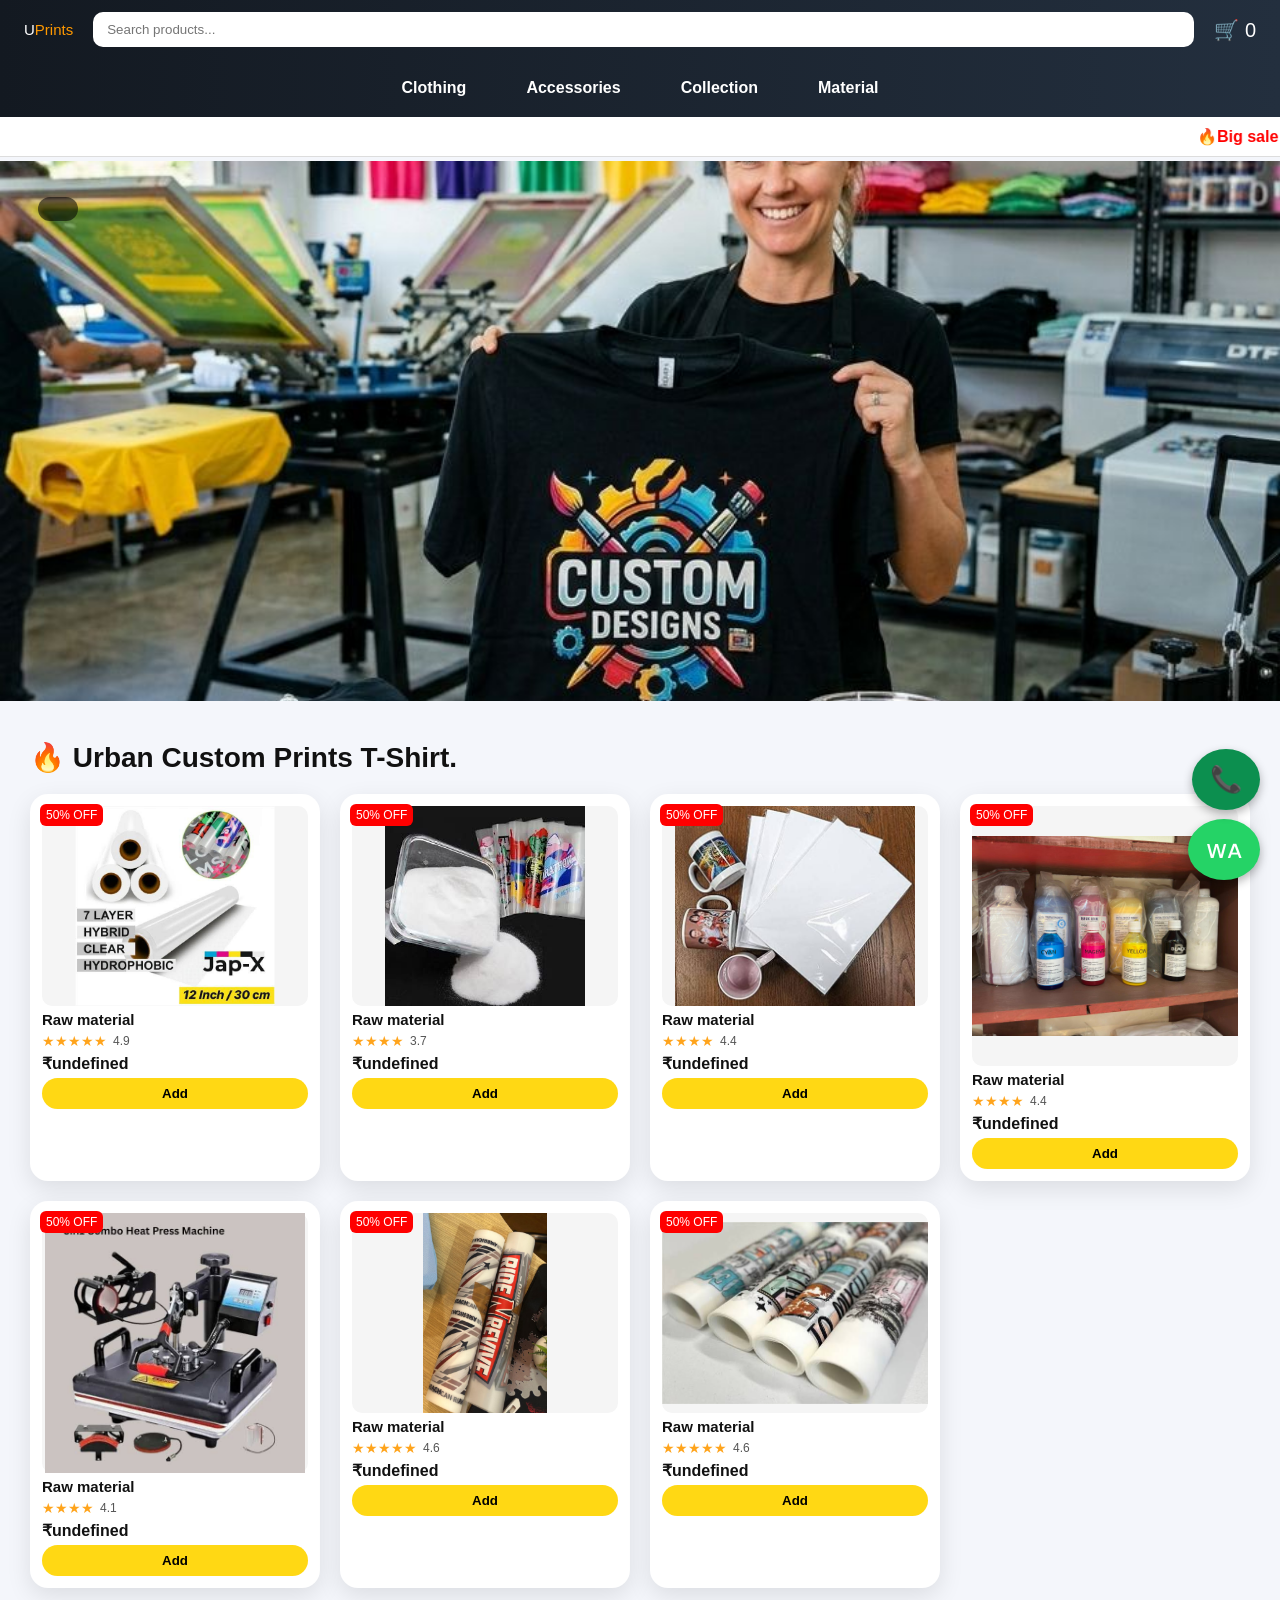
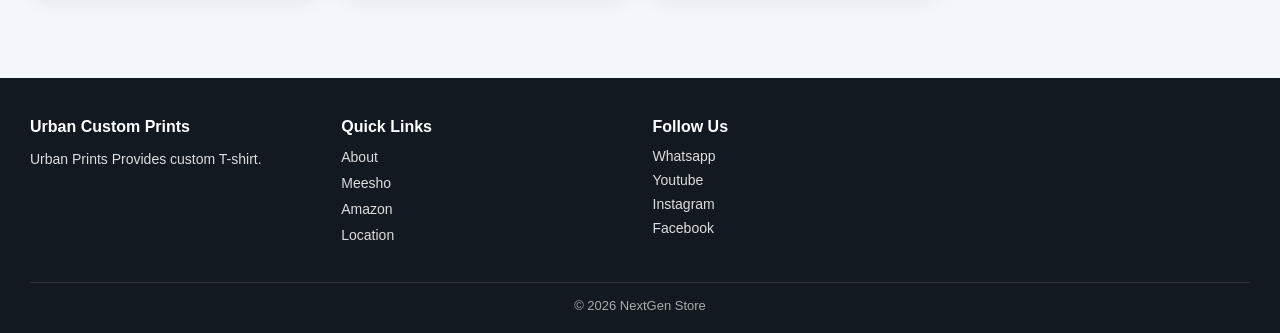
<file: rowmaterial.html>
<!DOCTYPE html>
<html lang="en">
<head>
<meta charset="UTF-8">
<meta name="viewport" content="width=device-width, initial-scale=1.0">
    <meta name="description" content="Urban Custom prints offers custom t-shirt printing,hoodies, and personalized designs in sonipat.">
<title>Personalised T-shirts | customised T-shirts| customised fabric, apparel printing, print on demand, customised mug, customised keychains, customised mousepad, printing on any material, dtf ,sublimation printing, screen printing, logo printing, branding</title>
<link rel="stylesheet" href="style.css">
</head>
<body>




<header class="navbar">
  <div class="logo">U<span>Prints</span></div>
  <input id="searchInput" placeholder="Search products..." onkeyup="searchProducts()">
  <a href="cart.html" class="nav-cart">🛒 <span id="cart-count">0</span></a>
</header>


<div class="nav">
   <a href="index.html">Clothing</a>
  <a href="accessories.html">Accessories</a>
  <a href="collection.html">Collection</a>
  <a href="rowmaterial.html">Material</a>
</div>


<marquee>
 <span style="margin-right:150px;color:red">🔥Big sale today🔥</span>
  <span style="margin-right:150px;color:black">Same day Delivery 📦 Delhi 🌏</span>
    <span style="margin-right:150px;color:black"> Printing on any Fabric and Material available 🌏</span>
</marquee>

<section class="slider">




     <div class="slide active">
    <img src="slide1.jpeg" alt="Urban custom Prints T-Shirt">
    <div class="caption"></div>
  </div>


</section>

<section id="productContainer" class="products">
<h2>🔥 Urban Custom Prints T-Shirt.</h2>
<div class="grid" id="productGrid"></div>
</section>








<!-- PRODUCT DETAIL MODAL -->
<div id="productModal" class="product-modal">
  <div class="modal-content">

    <span class="close-btn" onclick="closeModal()">Close</span>

    <div class="modal-img">
      <img id="modalImg">
    </div>

    <div class="modal-info">
      <h2 id="modalName"></h2>
      <div id="modalRating"></div>
      <h3 id="modalPrice"></h3>

      <p class="modal-desc">
        Premium quality custom printed product.
        Perfect for branding, gifting, and personal style.
      </p>

      <button id="modalAddBtn">Add to Cart</button>
    </div>

  </div>
</div>






<!-- FLOATING CONTACT BUTTONS -->
<a href="https://wa.me/919991998866" target="_blank" class="float-whatsapp">ᴡᴀ</a>
<a href="tel:+919991998866" class="float-call">📞</a>





<footer class="site-footer">
  <div class="footer-container">
    <div class="footer-box">
      <h3>Urban Custom Prints</h3>
      <p>Urban Prints Provides custom T-shirt. </p>
    </div>

    <div class="footer-box">
      <h3>Quick Links</h3>
      <ul>
        <li><a href="About.html">About</a></li>
        <li><a href="https://www.meesho.com/UrbanPrintss?_ms=3.0.1">Meesho</a></li>
        <li><a href="https://www.amazon.in/gp/product/B0GK2HJQ3X/ref=cx_skuctr_share_ls_srb?smid=A45DK4HN65GZS&tag=ShopReferral_3434ea63-6953-4221-9501-7058d91f82ff">Amazon</a></li>
     <li><a href="https://maps.app.goo.gl/UDJjPohv8iN2AVJQ6?g_st=ic">Location</a></li>
      </ul>
    </div>
    <div class="footer-box">
      <h3>Follow Us</h3>
      <div class="social-links">
           <a href="https://wa.me/message/7JO4LKER7DJSK1">Whatsapp</a>
           <a href="https://youtube.com/@urbanprint.attire?si=tyHk4YVnBEmaBC1k">Youtube</a>
       <a href="https://www.instagram.com/urbanprintsofficial?igsh=ZzY4M255aTJyaTEx&utm_source=qr">Instagram</a>
        <a href="https://www.facebook.com/share/1DU2HLZ1Hp/?mibextid=wwXIfr">Facebook</a>
      </div>
    </div>
  </div>
  <div class="footer-bottom">© 2026 NextGen Store</div>
</footer>

<script>
const items = [
    ["Raw material",, "rowm1.jpeg"],
    ["Raw material",, "rowm2.jpeg"],
    ["Raw material",, "rowm3.jpeg"],
    ["Raw material",, "rowm4.jpeg"],
    ["Raw material",, "rowm5.jpeg"],
    ["Raw material",, "rowm6.jpeg"],
    ["Raw material",, "rowm7.jpeg"],




];

const grid = document.getElementById("productGrid");

items.forEach((p, index) => {

  /* 🔥 PERFECT COLLAGE PATTERN */
  const cycle = index % 8;
  const isBig =
    cycle === 3 || cycle === 4;

  const div = document.createElement("div");
  div.className = isBig ? "product big" : "product";

  let rating = (Math.random() * (5 - 3.6) + 3.6).toFixed(1);
  let stars = "★★★★★".slice(0, Math.round(rating));

 div.innerHTML = `
  <div class="product-badge">50% OFF</div>

 <div class="product-img" onclick="openProduct('${p[0]}',${p[1]},'${p[2]}','${stars}',${rating})">
<img src="${p[2]}" alt="${p[0]}">
</div>

  <div class="product-details">
    <h4>${p[0]}</h4>

    <div class="rating">
      <span class="stars">${stars}</span>
      <span class="rating-number">${rating}</span>
    </div>

    <div class="price">₹${p[1]}</div>

    <button onclick="addToCart('${p[0]}',${p[1]},this)">Add</button>
  </div>
`;

  grid.appendChild(div);
});

/* CART + SEARCH + SLIDER (UNCHANGED) */
let cart = JSON.parse(localStorage.getItem("cart")) || [];

function addToCart(name, price, btn){
  let item = cart.find(i=>i.name===name);
  item ? item.qty++ : cart.push({name,price,qty:1});
  localStorage.setItem("cart",JSON.stringify(cart));
  updateCartCount();
  btn.innerText="Added ✓";
  setTimeout(()=>btn.innerText="Add",700);
}

function updateCartCount(){
  document.getElementById("cart-count").innerText =
  cart.reduce((s,i)=>s+i.qty,0);
}
updateCartCount();

function searchProducts(){
  let v=searchInput.value.toLowerCase();
  document.querySelectorAll(".product").forEach(p=>{
    p.style.display=p.innerText.toLowerCase().includes(v)?"flex":"none";
  });
}

function scrollToProducts(){
  productContainer.scrollIntoView({behavior:"smooth"});
}

let slides=document.querySelectorAll(".slide"),i=0;
setInterval(()=>{
slides[i].classList.remove("active");
i=(i+1)%slides.length;
slides[i].classList.add("active");
},3500);







    function openProduct(name, price, img, stars, rating){

document.getElementById("productModal").style.display = "flex";

document.getElementById("modalName").innerText = name;
document.getElementById("modalPrice").innerText = "₹" + price;
document.getElementById("modalImg").src = img;

document.getElementById("modalRating").innerHTML =
`<span style="color:gold">${stars}</span> (${rating})`;

document.getElementById("modalAddBtn").onclick = function(){
addToCart(name,price,this);
};

}

function closeModal(){
document.getElementById("productModal").style.display = "none";
}
</script>

</body>
</html>
</file>
<file: style.css>
/* ================= RESET ================= */
* {
  margin: 0;
  padding: 0;
  box-sizing: border-box;
  font-family: "Inter", "Segoe UI", sans-serif;
}

body {
  background: #f4f6fb;
  color: #111;
}








.product-modal{
position:fixed;
top:0;
left:0;
width:100%;
height:100%;
background:rgba(0,0,0,0.6);
display:none;
justify-content:center;
align-items:center;
z-index:999;
}

.modal-content{
background:white;
width:90%;
max-width:900px;
display:flex;
border-radius:10px;
overflow:hidden;
}

.modal-img img{
width:100%;
height:100%;
object-fit:cover;
}

.modal-img{
flex:1;
}

.modal-info{
flex:1;
padding:30px;
}

.modal-info h2{
margin-bottom:10px;
}

.modal-info h3{
color:#ff4d4d;
margin:10px 0;
}

.modal-desc{
margin:15px 0;
color:#555;
}

.modal-info button{
background:black;
color:white;
padding:12px 25px;
border:none;
cursor:pointer;
}

.close-btn{
position:absolute;
top:139px;
right:68px;
font-size:25px;
cursor:pointer;
color:red;
}









/* ================= NAVBAR ================= */
.navbar {
  display: flex;
  align-items: center;
  gap: 20px;
  padding: 12px 24px;
  background: linear-gradient(90deg, #131921, #232f3e);
  color: white;
  position: sticky;
  top: 0;
  z-index: 1000;
}

/*
.nav {
  display: flex;
  justify-content: center;
  gap: 20px;
  padding: 12px 24px;
  background: white;
  color:green;
  top: 0;
  z-index: 1000;

}
*/


/* ================= SECOND MENU ================= */
.nav{
  width:100%;
  background:linear-gradient(90deg, #131921, #232f3e);
  display:flex;
  justify-content:center;
  align-items:center;
  gap:40px;
  padding:14px 10px;

  top:70px;
  z-index:998;
}

.nav a{
  color:#fff;
  text-decoration:none;
  font-weight:bold;
  font-size:16px;
  position:relative;
  padding:6px 10px;
  transition:.3s;
}

/* HOVER UNDERLINE EFFECT */
.nav a::after{
  content:"";
  position:absolute;
  left:0;
  bottom:-5px;
  width:0%;
  height:3px;
  background:white;
  transition:.3s;
}

.nav a:hover::after{
  width:100%;
}


/* ================= MOBILE RESPONSIVE ================= */
@media(max-width:768px){


  .nav{

    display:flex;
    gap:5px;
  }

  .nav a{
    font-size:15px;
  }
}




.logo {
  font-size: 15px;
  font-weight: 0;
}

.logo span {
  color: #ff9900;
}

#searchInput {
  flex: 1;
  padding: 10px 14px;
  border-radius: 10px;
  border: none;
  outline: none;
}

.nav-cart {
  text-decoration: none;
  color: white;
  font-size: 20px;
}

/* ================= MARQUEE ================= */
marquee {
  background: #fff;
  padding: 10px;
  font-weight: 600;
  border-bottom: 1px solid #ddd;
}

/* ================= SLIDER ================= */
/*
.slider {
  position: relative;
  height: 585px;
  overflow: hidden;

}

.slide {
  position: absolute;
  inset: 0;
  opacity: 0;
  transition: opacity 1s ease;
}

.slide.active {
  opacity: 1;
}

.slide img {
  width: 100%;
  height: 100%;
  object-fit: cover;
  filter: brightness(0.85);
}
*/


/* ================= SLIDER HERO ================= */

.slider{
  width:100%;
  height:60vh;              /* full screen height */
  position:relative;
  overflow:hidden;
}

/* each slide */
.slide{
  position:absolute;
  width:100%;
  height:100%;
  top:0;
  left:0;
  opacity:0;
  transition:opacity 1s ease-in-out;
}

/* active slide visible */
.slide.active{
  opacity:1;
  z-index:1;
}


/* image styling (MOST IMPORTANT PART) */
.slide img{
  width:100%;
  height:100%;
  object-fit:contain;        /* 👈 shows FULL image without crop */
  object-position:center;
  background:#000;           /* gives cinematic look if gap appears */
}

.caption {
  position: absolute;
  bottom: 480px;
  left: 3%;
  font-size: 28px;
  color: white;
  background: rgba(0,0,0,0.55);
  padding: 12px 20px;
  border-radius: 14px;
}

/* ================= SHOP NOW BUTTON ================= */
.slider-shop-btn {
  position: absolute;
  bottom: 25px;
  left: 50%;
  transform: translateX(-50%);
  padding: 14px 36px;
  border-radius: 50px;
  border: none;
  font-size: 18px;
  font-weight: 700;
  background: linear-gradient(135deg,#ff9900,#ffb347);
  cursor: pointer;
}

/* ================= PRODUCTS ================= */
.products {
  padding: 40px 30px;
}

.products h2 {
  font-size: 28px;
  margin-bottom: 20px;
}

.grid {
  display: grid;
  grid-template-columns: repeat(6, 1fr);
  gap: 20px;
}

/* ================= PRODUCT CARD (NEW LAYOUT) ================= */
.product {
  position: relative;
  background: white;
  border-radius: 18px;
  padding: 12px;
  display: flex;
  flex-direction: column;
  box-shadow: 0 8px 25px rgba(0,0,0,0.1);
  transition: 0.3s;
}

.product:hover {
  transform: translateY(-6px);
}

.product.big {
  grid-column: span 3;
  grid-row: span 2;
}

/* IMAGE */
.product-img {
  height:200px;
  background: #f5f5f5;
  border-radius: 10px;
  display: flex;
  align-items: center;
  justify-content: center;
}

.product.big .product-img {
  height: 260px;

}


.product-img img {
  max-width: 100%;
  max-height: 100%;
  object-fit: contain;
}

/* DETAILS */
.product-details {
  margin-top: 5px;
  display: flex;
  flex-direction: column;
  gap: 5px;
}

.product-details h4 {
  font-size: 15px;
  font-weight: 600;
}

/* RATING */
.rating {
  display: flex;
  align-items: center;
  gap: 6px;
}

.stars {
  color: #ffa41c;
  font-size: 14px;
}

.rating-number {
  font-size: 12px;
  color: #555;
}

/* PRICE */
.price {
  font-size: 16px;
  font-weight: 700;
}

/* BUTTON */
.product button {
  margin-top: auto;
  padding: 8px;
  border-radius: 25px;
  border: none;
  background: #ffd814;
  font-weight: 700;
  cursor: pointer;
}

.product button:hover {
  background: #f7ca00;
}

/* BADGE */
.product-badge {
  position: absolute;
  top: 10px;
  left: 10px;
  background: red;
  color: white;
  font-size: 12px;
  padding: 4px 6px;
  border-radius: 6px;

}

@media (min-width: 800px) {
  .grid {
    grid-template-columns: repeat(4, 1fr);
  }

/* each slide */
.slide{
  position:absolute;
  width:100%;
  height:100%;
  top:0;
  left:0;
  opacity:0;
  transition:opacity 1s ease-in-out;
}

/* active slide visible */
.slide.active{
  opacity:1;
  z-index:1;
}


/* image styling (MOST IMPORTANT PART) */
.slide img{
  width:100%;
  height:100%;
  object-fit:cover;        /* 👈 shows FULL image without crop */
  object-position:center;
  background:#000;           /* gives cinematic look if gap appears */
}
}

/* ================= RESPONSIVE ================= */
@media (max-width: 1200px) {
  .grid {
    grid-template-columns: repeat(4, 1fr);
  }
}

@media (max-width: 768px) {
  .grid {
    grid-template-columns: repeat(2, 1fr);
  }

  .product.big {
    grid-column: span 2;
    grid-row: span 1;
  }

  .caption {
    font-size: 20px;
  }
}
/* ================= FOOTER ================= */
.site-footer {
  width:100%;
  background: #131921;
  color: #ddd;
  padding: 40px 30px 20px;
  margin-top: 50px;
}

.footer-container {
  display: grid;
  grid-template-columns: repeat(4, 1fr);
  gap: 25px;
}

.footer-box h3 {
  color: #fff;
  margin-bottom: 12px;
  font-size: 16px;
}

.footer-box p {
  font-size: 14px;
  line-height: 1.6;
}

.footer-box ul {
  list-style: none;
}

.footer-box ul li {
  margin-bottom: 8px;
}

.footer-box ul li a {
  color: #ddd;
  text-decoration: none;
  font-size: 14px;
}

.footer-box ul li a:hover {
  color: #ff9900;
}

.social-links {
  display: flex;
  flex-direction: column;
  gap: 8px;
}

.social-links a {
  color: #ddd;
  text-decoration: none;
  font-size: 14px;
}

.social-links a:hover {
  color: #ff9900;
}

/* BOTTOM BAR */
.footer-bottom {
  text-align: center;
  margin-top: 30px;
  font-size: 13px;
  color: #aaa;
  border-top: 1px solid #333;
  padding-top: 15px;
}

/* ================= RESPONSIVE ================= */

/* Tablets */
@media (max-width: 1200px) {
  .grid {
    grid-template-columns: repeat(4, 1fr);
  }
}

/* Small tablets & phones */
@media (max-width: 768px) {
  .grid {
    grid-template-columns: repeat(2, 1fr);
  }

  /* Disable BIG layout on mobile */
  .product.big {
    grid-column: span 1;
    grid-row: span 1;
  }

  .caption {
    font-size: 20px;
  }
}

/* Small phones – 2 equal cards, no BIG product */
@media (max-width: 480px) {
  .grid {
    grid-template-columns: repeat(2, 1fr); /* equal size */
    gap: 14px;
    }

    .site-footer {
  width:100%;
  background: #131921;
  color: #ddd;
  padding: 40px 30px 20px;
  margin-top: 50px;
}
  }




/* Small phones – 2 equal cards, no BIG product */
@media (max-width: 360px) {

    .site-footer {
  width:100%;
  background: #131921;
  color: #ddd;
  padding: 40px 10px 20px;
  margin-top: 50px;
}
  }


  .product.big {
    grid-column: span 1;
    grid-row: span 1;
  }

/* ================= MOBILE CARD ALIGN FIX ================= */
@media (max-width: 480px) {

  /* GRID: 2 equal cards per row */
  .grid {
    grid-template-columns: repeat(2, 1fr);
    gap: 14px;
  }

  /* Make all cards equal width & no big cards */
  .product,
  .product.big {
    width: 100%;
    grid-column: span 1;
    grid-row: span 1;
  }

  /* IMAGE: fit container */
  .product-img {
    height: 180px; /* smaller for mobile */
  }

  .product-img img {
    width: 100%;
    height: 100%;
    object-fit: contain;
  }

  /* DETAILS: stretch to fill remaining space */
  .product-details {
    display: flex;
    flex-direction: column;
    flex: 1;        /* stretch */
    justify-content: space-between; /* push button down */
    gap: 5px;
  }

  /* TITLE: fix minimum height so all cards align */
  .product-details h4 {
    min-height: 25px;
    line-height: 1.3;
  }

  /* BUTTON: stay at bottom */
  .product button {
    margin-top: auto;
  }
}




.float-whatsapp{
position:fixed;
bottom:20px;
right:20px;
background:#25D366;
color:white;
font-size:26px;
padding:15px 18px;
border-radius:50%;
text-decoration:none;
box-shadow:0 4px 10px rgba(0,0,0,0.3);
}

.float-call{
position:fixed;
bottom:90px;
right:20px;
background:#0c8f4f;
color:white;
font-size:26px;
padding:15px 18px;
border-radius:50%;
text-decoration:none;
box-shadow:0 4px 10px rgba(0,0,0,0.3);
}





/* ===== LOGO IMAGE ===== */
.logo{
  display:flex;
  align-items:center;
}

/* Desktop size */
.logo img{
  height:55px;
  width:auto;
  object-fit:contain;
  transition:0.3s;
}

/* Slight hover zoom (premium feel) */
.logo img:hover{
  transform:scale(1.05);
}

/* ===== MOBILE RESPONSIVE ===== */
@media(max-width:768px){

  .logo img{
    height:40px;
  }

  .navbar{
    padding:10px 15px;
  }

}

/* Small mobile */
@media(max-width:480px){

  .logo img{
    height:34px;
  }

}
</file>
<file: about.css>
/* General Styles */
body {
    font-family: 'Segoe UI', Tahoma, Geneva, Verdana, sans-serif;
    line-height: 1.6;
    margin: 0;
    color: #333;
    background-color: #f4f4f4;
}

.container {
    max-width: 1100px;
    margin: auto;
    padding: 40px 20px;
}

/* Section Header */
.about-section h1 {
    font-size: 2.5rem;
    text-align: center;
    margin-bottom: 10px;
    color: #222;
    text-transform: uppercase;
    letter-spacing: 2px;
}

.subtitle {
    text-align: center;
    font-weight: bold;
    color: #666;
    margin-bottom: 50px;
}

/* Layout Grid */
.content-grid {
    display: grid;
    grid-template-columns: 2fr 1fr;
    gap: 40px;
}

.text-content h2 {
    color: #000;
    border-left: 4px solid #333;
    padding-left: 15px;
    margin-top: 30px;
}

.text-content ul {
    list-style: none;
    padding: 0;
}

.text-content li {
    background: #fff;
    margin: 10px 0;
    padding: 15px;
    border-radius: 5px;
    box-shadow: 0 2px 5px rgba(0,0,0,0.05);
}

/* Sidebar Box */
.contact-box {
    background: #222;
    color: #fff;
    padding: 30px;
    border-radius: 10px;
    height: fit-content;
    text-align: center;
}

.contact-box h3 {
    margin-top: 0;
    color: #fff;
}

.btn {
    display: inline-block;
    background: #fff;
    color: #222;
    padding: 12px 25px;
    text-decoration: none;
    font-weight: bold;
    border-radius: 5px;
    margin-top: 20px;
    border: none;
    cursor: pointer;
    transition: 0.3s;
}

/* Navbar Styling */
.navbar {
    background: #fff;
    padding: 20px 0;
    box-shadow: 0 2px 5px rgba(0,0,0,0.1);
    position: sticky;
    top: 0;
    z-index: 1000;
}

.nav-container {
    max-width: 1100px;
    margin: auto;
    display: flex;
    justify-content: space-between;
    align-items: center;
    padding: 0 20px;
}

.logo {
    font-weight: 800;
    font-size: 1.5rem;
    text-decoration: none;
    color: #000;
    letter-spacing: 1px;
}

.nav-menu {
    list-style: none;
    display: flex;
    gap: 30px;
    margin: 0;
}

.nav-menu a {
    text-decoration: none;
    color: #333;
    font-weight: 600;
    transition: 0.3s;
}

.nav-menu a:hover, .nav-menu a.active {
    color: #000;
    border-bottom: 2px solid #000;
}

.nav-btn {
    background: #000;
    color: #fff !important;
    padding: 8px 20px;
    border-radius: 5px;
}

.nav-btn:hover {
    background: #333;
    border: none !important;
}

/* Mobile adjustments */
@media (max-width: 768px) {
    .nav-menu { gap: 15px; }
}

.contact-grid {
    display: grid;
    grid-template-columns: 1fr 1fr;
    gap: 40px;
    margin-top: 30px;
}

.action-buttons {
    display: flex;
    flex-direction: column;
    gap: 15px;
    margin-top: 20px;
}

/* Button Styles */
.btn-call, .btn-whatsapp, .btn-submit {
    padding: 15px;
    text-align: center;
    text-decoration: none;
    font-weight: bold;
    border-radius: 8px;
    transition: 0.3s;
}

.btn-call { background: #007bff; color: white; }
.btn-whatsapp { background: #25d366; color: white; }
.btn-submit { background: #000; color: white; border: none; cursor: pointer; width: 100%; }

.btn-call:hover { background: #0056b3; }
.btn-whatsapp:hover { background: #1ebe57; }

/* Form Styling */
.contact-form input, .contact-form textarea {
    width: 100%;
    padding: 12px;
    margin-bottom: 15px;
    border: 1px solid #ccc;
    border-radius: 5px;
    box-sizing: border-box;
}

/* Mobile Responsive */
@media (max-width: 768px) {
    .contact-grid { grid-template-columns: 1fr; }
}


.btn:hover {
    background: #ddd;
}

/* Responsive */
@media (max-width: 768px) {
    .content-grid {
        grid-template-columns: 1fr;
    }
}
</file>
<file: cart.css>
body{
  font-family: Inter, sans-serif;
  background:#f4f6fb;
  padding:30px;
}

h1,h2{
  margin-bottom:10px;
}

#cartItems{
  background:white;
  padding:20px;
  border-radius:12px;
  margin-bottom:20px;
}

.cart-item{
  display:flex;
  justify-content:space-between;
  margin-bottom:10px;
  font-weight:600;
}

input, textarea, select{
  width:100%;
  padding:12px;
  margin-bottom:12px;
  border-radius:10px;
  border:1px solid #ccc;
}

button{
  padding:14px;
  width:100%;
  border:none;
  border-radius:30px;
  background:#25d366;
  color:white;
  font-size:18px;
  font-weight:700;
  cursor:pointer;
}
.cart-item {
  display: flex;
  justify-content: space-between; /* Name left, controls center, price right */
  align-items: center;
  padding: 10px 0;
  gap: 10px;
}

.cart-item div {
  display: flex;
  align-items: center;
  gap: 5px;
}

.cart-item button {
  padding: 4px 8px;
  cursor: pointer;
  border-radius: 6px;
  border: none;
  background-color: #28a745;
  color: white;
  font-weight: bold;
}
</file>
